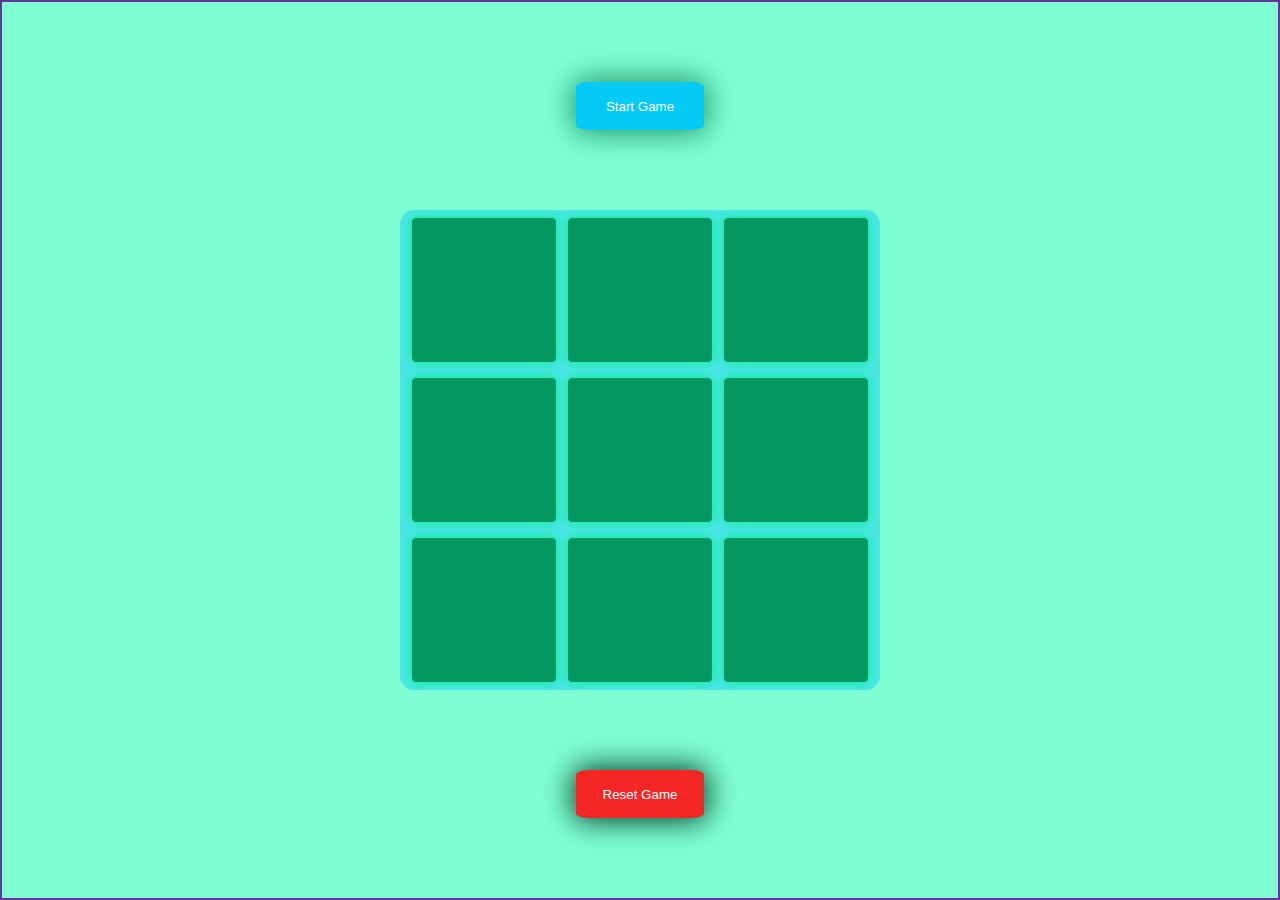
<file: TicToe_Game/index.html>
<!DOCTYPE html>
<html lang="en">
<head>
    <meta charset="UTF-8">
    <meta name="viewport" content="width=device-width, initial-scale=1.0">
    <title>Tic Toe Game</title>
    <link href="./tictoestyle.css" rel="stylesheet">
</head>
<body>
    <div class="container">
        <div class="game_sms hide">Welcome To Tic Tac Toe Game</div>
        <button class="start_game btn">Start Game</button>
        <div class="game_con">
            <button class="box"></button>
            <button class="box"></button>
            <button class="box"></button>
            <button class="box"></button>
            <button class="box"></button>
            <button class="box"></button>
            <button class="box"></button>
            <button class="box"></button>
            <button class="box"></button>
        </div>
        <button class="reset_Game btn">Reset Game</button>
    </div>
    <!-- <div class="home_p">
        <div class="game_sms">Welcome To Tic Tac Toe Game</div>
         <div class="play_name">
            <p class="name">First Player  Name</p><input type="text" name="f_p_name" class="f_player" placeholder="Alpesh">
            <p class="name">Second Player Name</p><input type="text" name="s_p_name" class="s_player" placeholder="Dragon">
        </div> -->
    <!-- </div>  -->
    <script src="./js.js"></script>
</body>
</html>
</file>
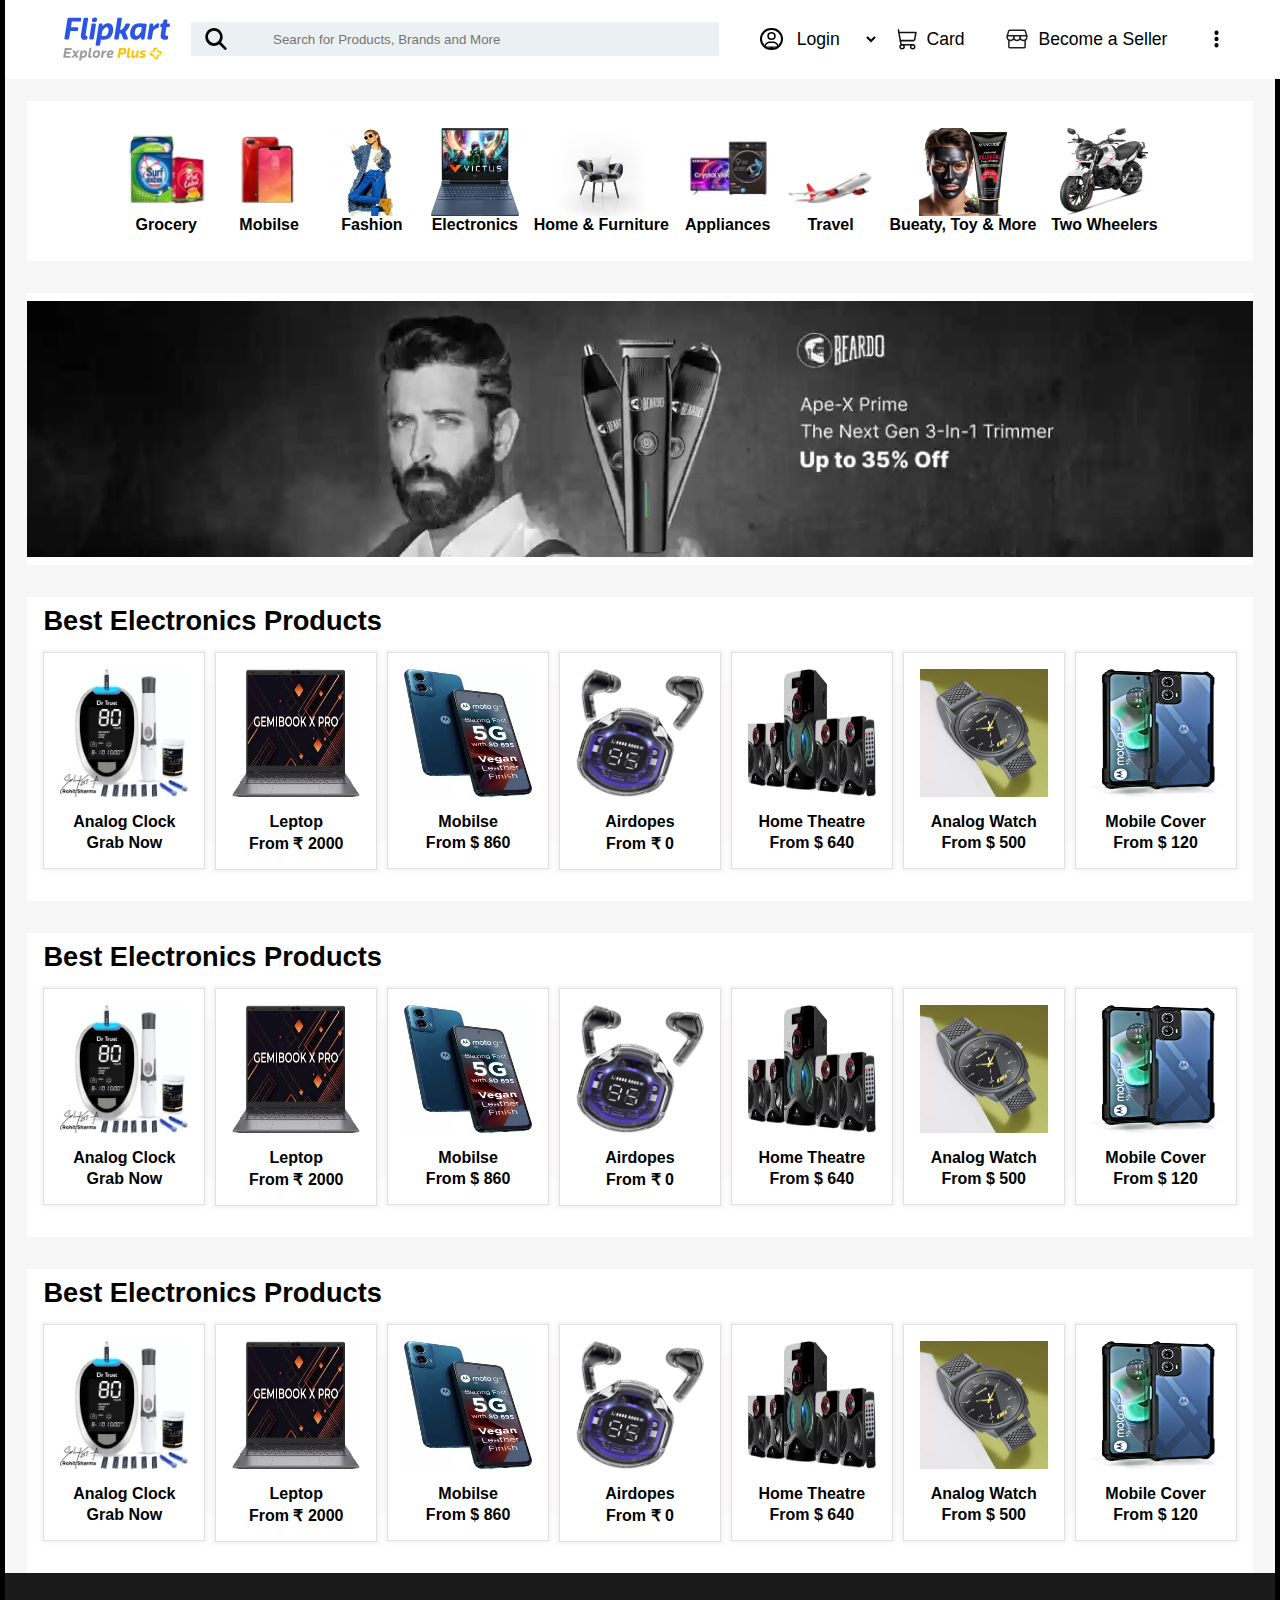
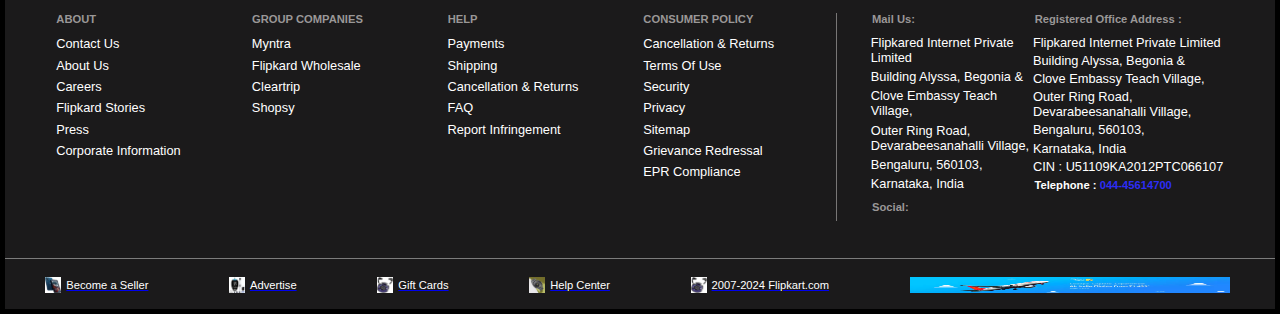
<file: Flipkard/index1.html>
<!DOCTYPE html>
<html lang="en">
<head>
    <meta charset="UTF-8">
    <meta name="viewport" content="width=device-width, initial-scale=1.0">
    <title>Flipkard</title>
    <link href="./style.css" rel="stylesheet">
</head>
<body>
    <div class="container">

        <header class="header_con">
            <div class="logo">
                <img src="./image/tegs/flip.svg" class="logo_img">
            </div>
            <div class="shearch_bar">
                <img src="./image/Search.svg" class="shearch_img">
                <input type="text" placeholder="Search for Products, Brands and More " class="shearch_input">
            </div>
            <div class="tegs_con">
            
                    <a href="#" class="login_teg">
                        <img src="./image/User.svg" class="user_logo"><select class="txt_login">
                            <option >Login</option>
                            <option>Register</option>
                        </select>
                    </a>

                    <a href="#" class="card_teg"><img src="./image/tegs/card1.svg" class="card_logo"><p class="card_text">Card</p></a>
                    <a href="#" class="seller_teg"><img src="./image/tegs/becomeASeller.svg" class="seller_logo"><p class="seller_text">Become a Seller</p></a>
                    <a href="#" class="menu_teg"><img src="./image/tegs/menu.svg" class="menu_logo"></a>
            
            </div>
        </header>
        <main class="main_con">
            <div class="top_category">
                <div class="grocery">
                    <img src="./image/cetegary/Grocery1.jpg" alt="No Image" class="product_img"><label class="product_name">Grocery</label>
                </div>
                <div class="mobiles">
                    <img src="./image/cetegary/Mobile1.jpg" alt="No Image" class="product_img"><label class="product_name">Mobilse</label>
                </div>
                <div class="Fashion">
                    <img src="./image/cetegary/fashion3.jpg" alt="No Image" class="product_img"><label class="product_name">Fashion</label>
                </div>
                <div class="Electronics">
                    <img src="./image/cetegary/Electronics.jpg" alt="No Image" class="product_img"><label class="product_name">Electronics</label>
                </div>
                <div class="Furniture">
                    <img src="./image/cetegary/furniture1.jpg" alt="No Image" class="product_img"><label class="product_name">Home & Furniture</label>
                </div>
                <div class="Appliences">
                    <img src="./image/cetegary/Appliances1.jpg" alt="No Image" class="product_img"><label class="product_name">Appliances</label>
                </div>
                <div class="Travel">
                    <img src="./image/cetegary/Travel1.jpg" alt="No Image" class="product_img"><label class="product_name">Travel</label>
                </div>
                <div class="beuaty">
                    <img src="./image/cetegary/Beauty1.jpg" alt="No Image" class="product_img"><label class="product_name">Bueaty, Toy & More</label>
                </div>
                <div class="two_willer">
                    <img src="./image/cetegary/TwoWiller1.jpg" alt="No Image" class="product_img"><label class="product_name">Two Wheelers</label>
                </div>
            </div>
            <div class="banner">
                <div style="height: 16.01rem;" class="banner_1">
                    <img src="./image/banners/banner2.jpg" class="banner_img">
                    
                </div>
                <div class="banner_2">
                    <img src="./image/banners/banner4.jpg" class="banner_img">
                </div>
                <div class="banner_3">
                    <img src="./image/banners/banner3.jpg" class="banner_img">
                </div>
                <div class="banner_4">
                    <img src="./image/banners/banner1.jpg" class="banner_img">
                </div>
            </div>
            
            <div class="best_deails">
                <div class="product_title">
                    <h1 class="title">Best Electronics Products</h1><br>
                </div>
                <div class="best_product">
                    <div class="product_b">
                        <a href="#">
                            <img src="./image/best Of Electronics/p1.jpg" alt="No Image" class="product_img_b"><label class="product_name_b">Analog Clock</label><label class="product_price_b">Grab Now</label>
                        </a>
                        
                    </div>
                    <div class="product_b">
                        <a href="#">
                            <img src="./image/best Of Electronics/p2.jpg" alt="No Image" class="product_img_b"><label class="product_name_b">Leptop</label><label class="product_price_b">From &#8377 2000</label>
                        </a>
                    </div>
                    <div class="product_b">
                        <a href="#">
                            <img src="./image/best Of Electronics/p3.jpg" alt="No Image" class="product_img_b"><label class="product_name_b">Mobilse</label><label class="product_price_b">From $ 860</label>
                        </a>
                    </div>
                    <div class="product_b">
                        <a href="#">
                            <img src="./image/best Of Electronics/p4.jpg" alt="No Image" class="product_img_b"><label class="product_name_b">Airdopes</label><label class="product_price_b">From &#8377 0</label>
                        </a>
                    </div>
                    <div class="product_b">
                        <a href="#">
                            <img src="./image/best Of Electronics/p5.jpg" alt="No Image" class="product_img_b"><label class="product_name_b">Home Theatre</label><label class="product_price_b">From $ 640</label>
                        </a>
                    </div>
                    <div class="product_b">
                        <a href="#">
                            <img src="./image/best Of Electronics/p6.jpg" alt="No Image" class="product_img_b"><label class="product_name_b">Analog Watch</label><label class="product_price_b">From $ 500</label>
                        </a>
                    </div>
                    <div class="product_b">
                        <a href="#">
                            <img src="./image/best Of Electronics/p7.jpg" alt="No Image" class="product_img_b"><label class="product_name_b">Mobile Cover</label><label class="product_price_b">From $ 120</label>
                        </a>
                    </div>    
            </div>
        </div>
        <div class="best_deails">
            <div class="product_title">
                <h1 class="title">Best Electronics Products</h1><br>
            </div>
            <div class="best_product">
                
            
                <div class="product_b">
                    <a href="#">
                        <img src="./image/best Of Electronics/p1.jpg" alt="No Image" class="product_img_b"><label class="product_name_b">Analog Clock</label><label class="product_price_b">Grab Now</label>
                    </a>
                    
                </div>
                <div class="product_b">
                    <a href="#">
                        <img src="./image/best Of Electronics/p2.jpg" alt="No Image" class="product_img_b"><label class="product_name_b">Leptop</label><label class="product_price_b">From &#8377 2000</label>
                    </a>
                </div>
                <div class="product_b">
                    <a href="#">
                        <img src="./image/best Of Electronics/p3.jpg" alt="No Image" class="product_img_b"><label class="product_name_b">Mobilse</label><label class="product_price_b">From $ 860</label>
                    </a>
                </div>
                <div class="product_b">
                    <a href="#">
                        <img src="./image/best Of Electronics/p4.jpg" alt="No Image" class="product_img_b"><label class="product_name_b">Airdopes</label><label class="product_price_b">From &#8377 0</label>
                    </a>
                </div>
                <div class="product_b">
                    <a href="#">
                        <img src="./image/best Of Electronics/p5.jpg" alt="No Image" class="product_img_b"><label class="product_name_b">Home Theatre</label><label class="product_price_b">From $ 640</label>
                    </a>
                </div>
                <div class="product_b">
                    <a href="#">
                        <img src="./image/best Of Electronics/p6.jpg" alt="No Image" class="product_img_b"><label class="product_name_b">Analog Watch</label><label class="product_price_b">From $ 500</label>
                    </a>
                </div>
                <div class="product_b">
                    <a href="#">
                        <img src="./image/best Of Electronics/p7.jpg" alt="No Image" class="product_img_b"><label class="product_name_b">Mobile Cover</label><label class="product_price_b">From $ 120</label>
                    </a>
                </div>    
        </div>
    </div>
    <div class="best_deails">
        <div class="product_title">
            <h1 class="title">Best Electronics Products</h1><br>
        </div>
        <div class="best_product">
            
        
            <div class="product_b">
                <a href="#">
                    <img src="./image/best Of Electronics/p1.jpg" alt="No Image" class="product_img_b"><label class="product_name_b">Analog Clock</label><label class="product_price_b">Grab Now</label>
                </a>
                
            </div>
            <div class="product_b">
                <a href="#">
                    <img src="./image/best Of Electronics/p2.jpg" alt="No Image" class="product_img_b"><label class="product_name_b">Leptop</label><label class="product_price_b">From &#8377 2000</label>
                </a>
            </div>
            <div class="product_b">
                <a href="#">
                    <img src="./image/best Of Electronics/p3.jpg" alt="No Image" class="product_img_b"><label class="product_name_b">Mobilse</label><label class="product_price_b">From $ 860</label>
                </a>
            </div>
            <div class="product_b">
                <a href="#">
                    <img src="./image/best Of Electronics/p4.jpg" alt="No Image" class="product_img_b"><label class="product_name_b">Airdopes</label><label class="product_price_b">From &#8377 0</label>
                </a>
            </div>
            <div class="product_b">
                <a href="#">
                    <img src="./image/best Of Electronics/p5.jpg" alt="No Image" class="product_img_b"><label class="product_name_b">Home Theatre</label><label class="product_price_b">From $ 640</label>
                </a>
            </div>
            <div class="product_b">
                <a href="#">
                    <img src="./image/best Of Electronics/p6.jpg" alt="No Image" class="product_img_b"><label class="product_name_b">Analog Watch</label><label class="product_price_b">From $ 500</label>
                </a>
            </div>
            <div class="product_b">
                <a href="#">
                    <img src="./image/best Of Electronics/p7.jpg" alt="No Image" class="product_img_b"><label class="product_name_b">Mobile Cover</label><label class="product_price_b">From $ 120</label>
                </a>
            </div>        
    </div>
</div>
            <!-- <div class="old_search">Old Shearcheble Product</div> -->
        </main>
        <footer class="footer_con">
           <div class="start_of_footer">
            <div class="f_part_1 f_part">
                <div class="about">ABOUT</div>
                <a href="#" class="contact_us">Contact Us</a>
                <a href="#" class="about_us">About Us</a>
                <a href="#" class="careers">Careers</a>
                <a href="#" class="flipkard_stories">Flipkard Stories</a>
                <a href="#" class="press">Press</a>
                <a href="#" class="corporate_information">Corporate Information</a>
            </div>
            <div class="f_part_2 f_part">
                <div class="group_companies">GROUP COMPANIES</div>
                <a href="#" class="myntra">Myntra</a>
                <a href="#" class="flipkard_wholesale">Flipkard Wholesale</a>
                <a href="#" class="cleartrip">Cleartrip</a>
                <a href="#" class="shopsy">Shopsy</a>
            </div>
            <div class="f_part_3 f_part">
                <div class="help">HELP</div>
                <a href="#" class="pyments">Payments</a>
                <a href="#" class="shipping">Shipping</a>
                <a href="#" class="cancellation_returns">Cancellation & Returns</a>
                <a href="#" class="faq">FAQ</a>
                <a href="#" class="report_infringement">Report Infringement</a>
            </div>
            
            <div class="f_part_4 f_part">
                <div class="consumer_policy">CONSUMER POLICY</div>
                <a href="#" class="cancellation_returns">Cancellation & Returns</a>
                <a href="#" class="terms_of_use">Terms Of Use</a>
                <a href="#" class="security">Security</a>
                <a href="#" class="privacy">Privacy</a>
                <a href="#" class="sitemap">Sitemap</a>
                <a href="#" class="grievance_redressal">Grievance Redressal</a>
                <a href="#" class="epr_compliance">EPR Compliance</a>
            </div>
            
            <div class="f_part_5 f_part">
                <div class="mail_us">Mail Us:</div>
                <a href="#" class="flipkared_ipl">Flipkared Internet Private Limited</a>
                <a href="#" class="terms_of_use">Building Alyssa, Begonia &</a>
                <a href="#" class="security">Clove Embassy Teach Village,</a>
                <a href="#" class="privacy">Outer Ring Road, Devarabeesanahalli Village,</a>
                <a href="#" class="sitemap">Bengaluru, 560103,</a>
                <a href="#" class="grievance_redressal">Karnataka, India</a>
                <div class="social">Social:</div>
                    <div class="social_link">
                        <a href="#">
                            <img src="./image/best Of Electronics/p6.jpg" class="social_link_logo">
                        </a>
                        <a href="#">
                            <img src="./image/best Of Electronics/p3.jpg" class="social_link_logo">
                        </a>
                        <a href="#">
                            <img src="./image/best Of Electronics/p1.jpg" class="social_link_logo">
                        </a>
                    </div>
            </div>
            
            <div class="f_part_6 f_part">
                <div class="registered_office_address">Registered Office Address :</div>
                <a href="#" class="flipkared_ipl">Flipkared Internet Private Limited</a>
                <a href="#" class="terms_of_use">Building Alyssa, Begonia &</a>
                <a href="#" class="security">Clove Embassy Teach Village,</a>
                <a href="#" class="privacy">Outer Ring Road, Devarabeesanahalli Village,</a>
                <a href="#" class="sitemap">Bengaluru, 560103,</a>
                <a href="#" class="grievance_redressal">Karnataka, India</a>
                <a class="cin">CIN : U51109KA2012PTC066107</a>
                <div class="telephone">Telephone : <span class="telephone_number"> 044-45614700</span></div>
            </div>
           </div>
            <div class="end_of_footer">
                <div class="end_of_footer_A">
                    <a href="#" class="f_item">
                        <img src="./image/best Of Electronics/p3.jpg" class="f_tage_img"><span class="f_tage_text">Become a Seller</span>
                    </a>
                    <a href="#" class="f_item">
                        <img src="./image/best Of Electronics/p1.jpg" class="f_tage_img"><span class="f_tage_text">Advertise</span>
                    </a>
                    <a href="#" class="f_item">
                        <img src="./image/best Of Electronics/p4.jpg" class="f_tage_img"><span class="f_tage_text">Gift Cards</span>
                    </a>
                    <a href="#" class="f_item">
                        <img src="./image/best Of Electronics/p6.jpg" class="f_tage_img"><span class="f_tage_text">Help Center</span>
                    </a>
                    <a href="#" class="f_item">
                        <img src="./image/best Of Electronics/p4.jpg" class="f_tage_img"><span class="f_tage_text">2007-2024 Flipkart.com</span>
                    </a>
                    <a href="#" class="f_item">
                        <img src="./image/banners/banner4.jpg" class="f_tage_img" id="pyment">
                    </a>
                </div> 
            </div>
        </footer> 
    </div>
</body>
</html>
</file>
<file: TicToe_Game/tictoestyle.css>
*{
    padding: 0;
    margin: 0;
    box-sizing: border-box;
}
body{
    height: 100vh;
    width: 100vw;
    background-color: aquamarine;

}
.home_p{
    height: 40%;
    width: 100%;
    background-color: black;
    position: absolute;
    margin-top: 17%;
    display: flex;
    flex-direction: column;
    justify-content: space-evenly;
    align-items: center;
    border-radius: 20%;
}
.container{
    display: flex;
    justify-content:space-evenly;
    align-items: center;
    border: 2px solid rebeccapurple;
    height: 100%;
    width: 100%;
    flex-direction: column;
    position: absolute;

}

.hide{
    display: none;
}
.play_name{
    display: flex;
    flex-direction: column;
    justify-content: space-evenly;
    align-items: center;
    gap: 0.7rem;
}

.name{
    color: white;
}
.game_sms{
    font-size: 4rem;
    font-weight: 700;
    font-family:'Segoe UI', Tahoma, Geneva, Verdana, sans-serif;
    color: rgb(235, 23, 111);
    position: absolute;
    height: 31rem;
    border: 2px solid red;
    background-color: rgba(92, 227, 180, 0.7);
    border-radius: 20%;
    padding: 4rem;
    /* display: flex; */
    border: none;
    padding-top: 12%;
    box-shadow:  0px 0px 30px 3px rgb(4, 60, 37);
}
.btn{
    height: 3rem;
    width: 8rem;
    background-color:rgb(35, 70, 244) ;
    color: white;
    border: none;
    border-radius: 10%;
    
}
.reset_Game{
    background-color: rgb(244, 38, 38);
    box-shadow:  0px 0px 30px 3px rgb(4, 60, 37);
    border: none;
}

.start_game{
    background-color: rgb(5, 202, 246);
    box-shadow:  0px 0px 30px 3px rgb(31, 147, 99);
    border: none
}
.game_con{
    height: 30rem;
    width: 30rem;
    background-color: rgb(75, 230, 230);
    display: flex;
    justify-content: space-evenly;
    align-items: center;
    flex-wrap: wrap;
    border-radius: 3%;
    border: none;
}

.box{
    height: 9rem;
    width: 9rem;
    display: flex;
    justify-content: space-evenly;
    align-items: center;
    font-size: 7rem;
    border: none;
    background-color: rgb(4, 151, 95);
    border-radius: 3%;
    box-shadow:  0px 0px 10px 1px rgb(10, 240, 148);
    
}
.Newbox1{
    background-color: rgb(19, 19, 173);
    border: 2px solid black;
    box-shadow:  0px 0px 10px 1px rgb(3, 174, 247);
    color: rgb(234, 4, 199);
    border-radius: 5%;
    height: 8.8rem;
    width: 8.8rem;
}
.Newbox2{
    background-color: rgb(248, 6, 159);
    border: 2px solid black;
    box-shadow:  0px 0px 10px 1px rgb(3, 202, 247);
    color: rgb(50, 9, 237);
    border-radius: 5%;
    height: 8.8rem;
    width: 8.8rem;
}
</file>
<file: Flipkard/style.css>
*{
    padding: 0;
    margin: 0;
    box-sizing: border-box;
}
body{
    height:100%;
    width:100vw;
    font-family: Arial, sans-serif;
   
    /* border: 2px solid red; */
}
.container{
    border: 5px solid black;
    overflow: hidden;
    height:100%;
    width: 100%;
    display: grid;
    gap: 0;
    grid-template-columns: repeat(1,1fr);
    grid-template-rows: 1fr;
    box-shadow: inset 0px 0px 1px 5000px rgb(248, 247, 247);        
}
.header_con{

    height: 5rem;
    width: 100%;
    margin-top: -6px;
    position: fixed;
    /* border: 6px solid green; */
    display:flex;
    justify-content: space-around;
    align-items: center;
    padding: 0 2.5rem;
    /* background-color: rgb(187, 247, 162); */
    box-shadow: inset 0px 0px 1px 200px rgb(255, 255, 255);     
    

}
.logo{
    display: flex;
    justify-content: space-evenly;
    align-items: center;
}
.logo_img{
    padding: 0;
    margin-left: -5rem;
    height: 3rem;
    width: 14rem;
    position:relative;
    align-self: center; 
}
.shearch_bar{
    height: 2.4rem;
    border: 2px solid transparent;
    border-radius: 5%;
    display: flex;
    justify-items: center;
    align-self: center;
    box-shadow: inset 0px 0px 5px 50px rgb(235, 241, 242);
    align-items: center;
    
    
}
.shearch_img{
    height: 2.2rem;
    width: 3rem;
    padding: 0.3rem;
    background-color: transparent;
    border: 2px solid transparent;
    border-top-left-radius: 1%;
    border-right: none;
    border-bottom-left-radius: 1%;
    
}
.shearch_input{
    height: 2.2rem;
    border-top-right-radius: 1%;
    border-end-end-radius: 1%;
    background-color:transparent;
    border: 2px solid transparent;
    outline:none;
    /* border: none; */
    padding-left: 2rem;
    width: 30rem;

    
}

.shearch_bar:hover{
    border: 2px solid rgb(168, 202, 250);

} 
.tegs_con{
    display: flex;
    width: 35rem;
    /* border: 2px solid gray; */
    justify-content:space-evenly;
}
.tegs_con a{
    
    align-content: center;
    text-decoration: none;
    text-decoration-style: none;
}

.login_teg{
    display: flex;
    align-items: center;
    background-color: transparent;
    justify-content: space-between;
    width: 5rem;
    /* border: 2px solid black; */
}

.txt_login{
    background-color: transparent;
    font-size: 1.1rem;
    font-weight: 450;
    color: black;
    align-self: center;
    padding-left: 2rem;
    outline: none;
    border:2px solid transparent;
    padding-right: 0;
}
.login_teg .user_logo{
    height: 1.4rem;
    width: 1.4rem;
    position: absolute;
    border: 2px solid black;
    padding-top: 2px;
    margin-left: 0.1rem;
    border-radius: 50%;
    
}
.card_teg{
    display: flex;
    justify-items: space-between;
    align-items: center;
    margin-left: 1rem;
    /* border: 2px solid black; */
}
.card_logo{
    height: 1.6rem;
    width: 1.6rem;
    position: absolute;
    /* border: 2px solid black; */
    margin-left: 0.1rem;    
    border-radius: 50%;
}
.card_text{
    font-size: 1.1rem;
    font-weight: 500; 
    color: black;
    align-self: center;
    padding-left: 2rem;
    outline: none;
    border:2px solid transparent;
    padding-right: 0;
}
.seller_teg{
    display: flex;
    justify-items: space-between;
    align-items: center;
    /* border: 2px solid black; */
}
.seller_logo{
    height: 1.6rem;
    width: 1.6rem;
    position: absolute;
    /* border: 2px solid black; */
        
    border-radius: 50%;
}
.seller_text{
    font-size: 1.1rem;
    font-weight: 450;
    color: black;
    align-self: center;
    padding-left: 2rem;
    outline: none;
    border:2px solid transparent;
    padding-right: 0;
}
.menu_teg{
    display: flex;
    justify-items:center;
    align-items: center;
}
.menu_logo{
    height: 1.2rem;
    width: 1.2rem;
    position: absolute;
    /* border: 2px solid black; */
    
    border-radius: 50%;
}

.main_con{
    /* border: 5px solid rgb(252, 8, 16); */
    padding: 0 1.4rem;
    margin-top: 5rem;
    display:grid;
    /* flex-direction: column; */
    grid-template-columns: repeat(1,1fr);
    grid-template-rows:1fr;
    row-gap: 1.5rem;
    overflow: hidden;
    gap: 2rem;
    padding-top: 1rem;
}
.top_category{
    display: flex;
    height: 10rem;
    justify-content: space-evenly;
    align-items: center;
    flex-direction: row;
    /* border: 2px solid fuchsia; */
    padding: 0 5rem;
    box-shadow: inset 0px 0px 1px 200px rgb(255, 255, 255);
    /* border: 1px solid rgb(229, 224, 224); */
    
}
.grocery{
    display: flex;
    flex-direction: column;
    justify-content: space-around;
    align-items: center;
    /* background-color: aqua; */
}
.mobiles{
    display: flex;
    flex-direction: column;
    justify-content: space-around;
    align-items: center;
    /* background-color: aqua; */
}
.Fashion{
    display: flex;
    flex-direction: column;
    justify-content: space-around;
    align-items: center;
    background-color:transparent;
}
.Electronics{
    display: flex;
    flex-direction: column;
    justify-content: space-around;
    align-items: center;
    /* background-color: aqua;     */
}
.Furniture{
    display: flex;
    flex-direction: column;
    justify-content: space-around;
    align-items: center;
    /* background-color: aqua;     */
}
.Appliences{
    display: flex;
    flex-direction: column;
    justify-content: space-around;
    align-items: center;
    /* background-color: aqua;     */
}
.Travel{
    display: flex;
    flex-direction: column;
    justify-content: space-around;
    align-items: center;
    /* background-color: aqua;     */
}
.beuaty{
    display: flex;
    flex-direction: column;
    justify-content: space-around;
    align-items: center;
    /* background-color: aqua;     */
}
.two_willer{
    display: flex;
    flex-direction: column;
    justify-content: space-around;
    align-items: center;
    /* background-color: aqua;     */
}
.product_img{
    display: flex;
    height: 5.5rem;
    width: 5.5rem;
    justify-content: space-between;
    align-items: center;
    flex-direction: column;
}
.product_name{
    font-weight: 600;
}

.banner{
    display: flex;
    height: 16.01rem;
    justify-content: space-between;
    align-items: center;
    /* box-shadow: inset 0px 0px 10px 400px rgb(249, 247, 247) */
    box-shadow: inset 0px 0px 1px 200px rgb(255, 255, 255);
    /* border: 2px solid rgb(89, 0, 255); */
    object-fit: cover;
    overflow: hidden;    
    position: relative;
        
}
.banner_img{
    height: 16.01rem;   
}

.best_deails{
    height: 19rem;
    display:flex;
    color: black;
    padding: 0.5rem 1rem;
    gap: 0.6rem;
    flex-direction: column;
    box-shadow: inset 0px 0px 1px 200px rgb(255, 255, 255);
    /* border: 2px solid teal; */
}
.product_title .title{
    font-size: 1.7rem;
    font-weight: 660;
   
}
.best_product{
    /* background-color: rgb(43, 0, 255); */
    display: flex;
    height:10rem;
    color: black;
    justify-content: space-between;
    align-items: center;
    margin-top: 1rem;
    box-shadow: inset 0px 0px 10px 400px  rgb(251, 250, 250);
    /* box-shadow: inset 0px 0px 10px 400px rgb(249, 247, 247) */
    /* border: 2px solid rgb(25, 249, 44); */
}
.product_b a{
    display: flex;
    flex-direction: column;
    justify-content: space-evenly;
    gap: 3px;
    align-items: center;
    box-shadow: inset 0px 0px 1px 200px rgb(255, 255, 255), 0px 0px 4px 2px rgb(244, 242, 242);
    border: 1px solid rgb(229, 224, 224);
    text-decoration: none;    
    padding: 1rem;
}
.product_title{
    /* background-color: red; */
}
.product_img_b{
    display: flex;
    object-fit:fill;
    height: 8rem;
    width: 8rem;
    justify-content: space-between;
    align-items: center;
    flex-direction: column;
}
.product_name_b{
    font-weight: 600;
    margin-top: 0.8rem;
    color: black;
}
.product_price_b{
    font-weight: 800;
    color: black;
}
.Lates_Summer_Product{
    display: flex;
    justify-content: space-between;
    align-items: center;
    border: 2px solid rgb(241, 17, 219);
}
.banner{
    display: flex;
    height: 17rem;
    width: 100%;
    object-fit: cover;
    overflow: hidden;
}
.footer_con{
    /* border: 3px solid rgb(252, 4, 169); */
    background-color: rgb(27, 26, 27);
    color:white;
    height: 21rem;
    display: grid;
    grid-template-columns: repeat(1,1fr);
    grid-template-rows: repeat(2,1fr);
    padding:0;
}

.start_of_footer{
    display: grid;
    height: 17.8rem;
    grid-template-columns: repeat(6,1fr);
    grid-template-rows: repeat(1,1fr);
    padding: 2.5rem 3rem;
    /* border: 2px solid red; */
}

.about{
    color: rgb(154, 151, 151);
    font-size: 0.7rem;
    font-weight: 600;
    display: flex;
    align-items: center;
    padding-bottom: 0.5rem;
    padding-left: 0.21rem;
}
.f_part{
    /* border: 2px solid red; */
    height: 14rem;
    overflow: hidden;
    display:flex;
    flex-direction: column;
    flex-shrink: 1;
}
.f_part_1  a{
    color: white;
    font-size: 0.8rem;
    font-weight: 500;
    display: flex;
    flex-direction: column;
    margin: 0.2rem;
    
    text-decoration: none;
}

.group_companies{
    color: rgb(154, 151, 151);
    font-size: 0.7rem;
    font-weight: 600;
    display: flex;
    align-items: center;
    padding-bottom: 0.5rem;
    padding-left: 0.21rem;
}
.f_part_2  a{
    color: white;
    font-size: 0.8rem;
    font-weight: 500;
    display: flex;
    flex-direction: column;
    margin: 0.2rem;
    
    text-decoration: none;
    
}
.help{
    color: rgb(154, 151, 151);
    font-size: 0.7rem;
    font-weight: 600;
    display: flex;
    align-items: center;
    padding-bottom: 0.5rem;
    padding-left: 0.21rem;
}
.f_part_3 a{
    color: white;
    font-size: 0.8rem;
    font-weight: 500;
    display: flex;
    flex-direction: column;
    margin: 0.2rem;
    
    text-decoration: none;
    
}

.consumer_policy{
    color: rgb(154, 151, 151);
    font-size: 0.7rem;
    font-weight: 600;
    display: flex;
    align-items: center;
    padding-bottom: 0.5rem;
    padding-left: 0.21rem;
}
.f_part_4 a{
    color: white;
    font-size: 0.8rem;
    font-weight: 500;
    display: flex;
    flex-direction: column;
    margin: 0.2rem;
    
    text-decoration: none;
    
}


.mail_us{
    color: rgb(154, 151, 151);
    font-size: 0.7rem;
    font-weight: 600;
    display: flex;
    align-items: center;
    padding-bottom: 0.5rem;
    padding-left: 0.21rem;
}
.social{
    color: rgb(154, 151, 151);
    font-size: 0.7rem;
    font-weight: 600;
    display: flex;
    align-items: center;
    margin-top: 0.5rem;
    padding-bottom: 0.5rem;
    padding-left: 0.21rem;  
}
.social_link{
    display: flex;
}
.social_link_logo{
    margin-top: 0.3rem;
    margin-left: 0.3rem;
    margin-right: 1rem;
    height: 1.4rem;
    width: 1.4rem;

    display: flex;
}
.f_part_5{
    border-left: 1px solid rgb(120, 118, 118);
    padding-left: 2rem;
    height: 13rem;
    display: flex;
    flex-direction: column;
    
}
.f_part_5 a{
    color: white;
    font-size: 0.8rem;
    font-weight: 500;
    display: flex;
    flex-direction: column;
    margin: 0.13rem;
    text-decoration: none;
    
}

.registered_office_address{
    color: rgb(154, 151, 151);
    font-size: 0.7rem;
    font-weight: 600;
    display: flex;
    align-items: center;
    padding-bottom: 0.5rem;
    padding-left: 0.21rem;
}

.f_part_6 a{
    color: white;
    font-size: 0.8rem;
    font-weight: 500;
    display: flex;
    flex-direction: column;
    margin: 0.1rem;
    text-decoration: none;
    
}
.telephone{
    display: flex;
    color: white;
    font-size: 0.7rem;
    font-weight: 600;
    display: flex;
    margin: 0.2rem;
    text-decoration: none;
}
.telephone .telephone_number{
    color: rgb(45, 45, 244);
    padding-left: 0.2rem;
}

.end_of_footer{
    height: 3.4rem;
    width: 100%;
    /* margin-top: 1rem; */
    border-top: 1px solid rgb(124, 124, 124);
    display: flex;
    grid-column-start:1;
    grid-column-end: 7;
    align-items: center;
}
.end_of_footer .f_item{
    display: flex;
    align-items: center;
}
.end_of_footer_A{
    display: flex;
    width: 100%;
    justify-content: space-around;
    align-items: center;
    /* border: 1px solid red; */
}

a .f_tage_img{
 height: 1rem;   
 width: 1rem;
 margin-right: 5px;
 /* border: 2px solid white; */
}
a .f_tage_text{
    /* border: 1px solid darkgreen; */
    text-decoration: none;
    color:white;
    font-size: 0.7rem;
}
#pyment{
    width: 20rem;
    height: 1rem;
}
</file>
